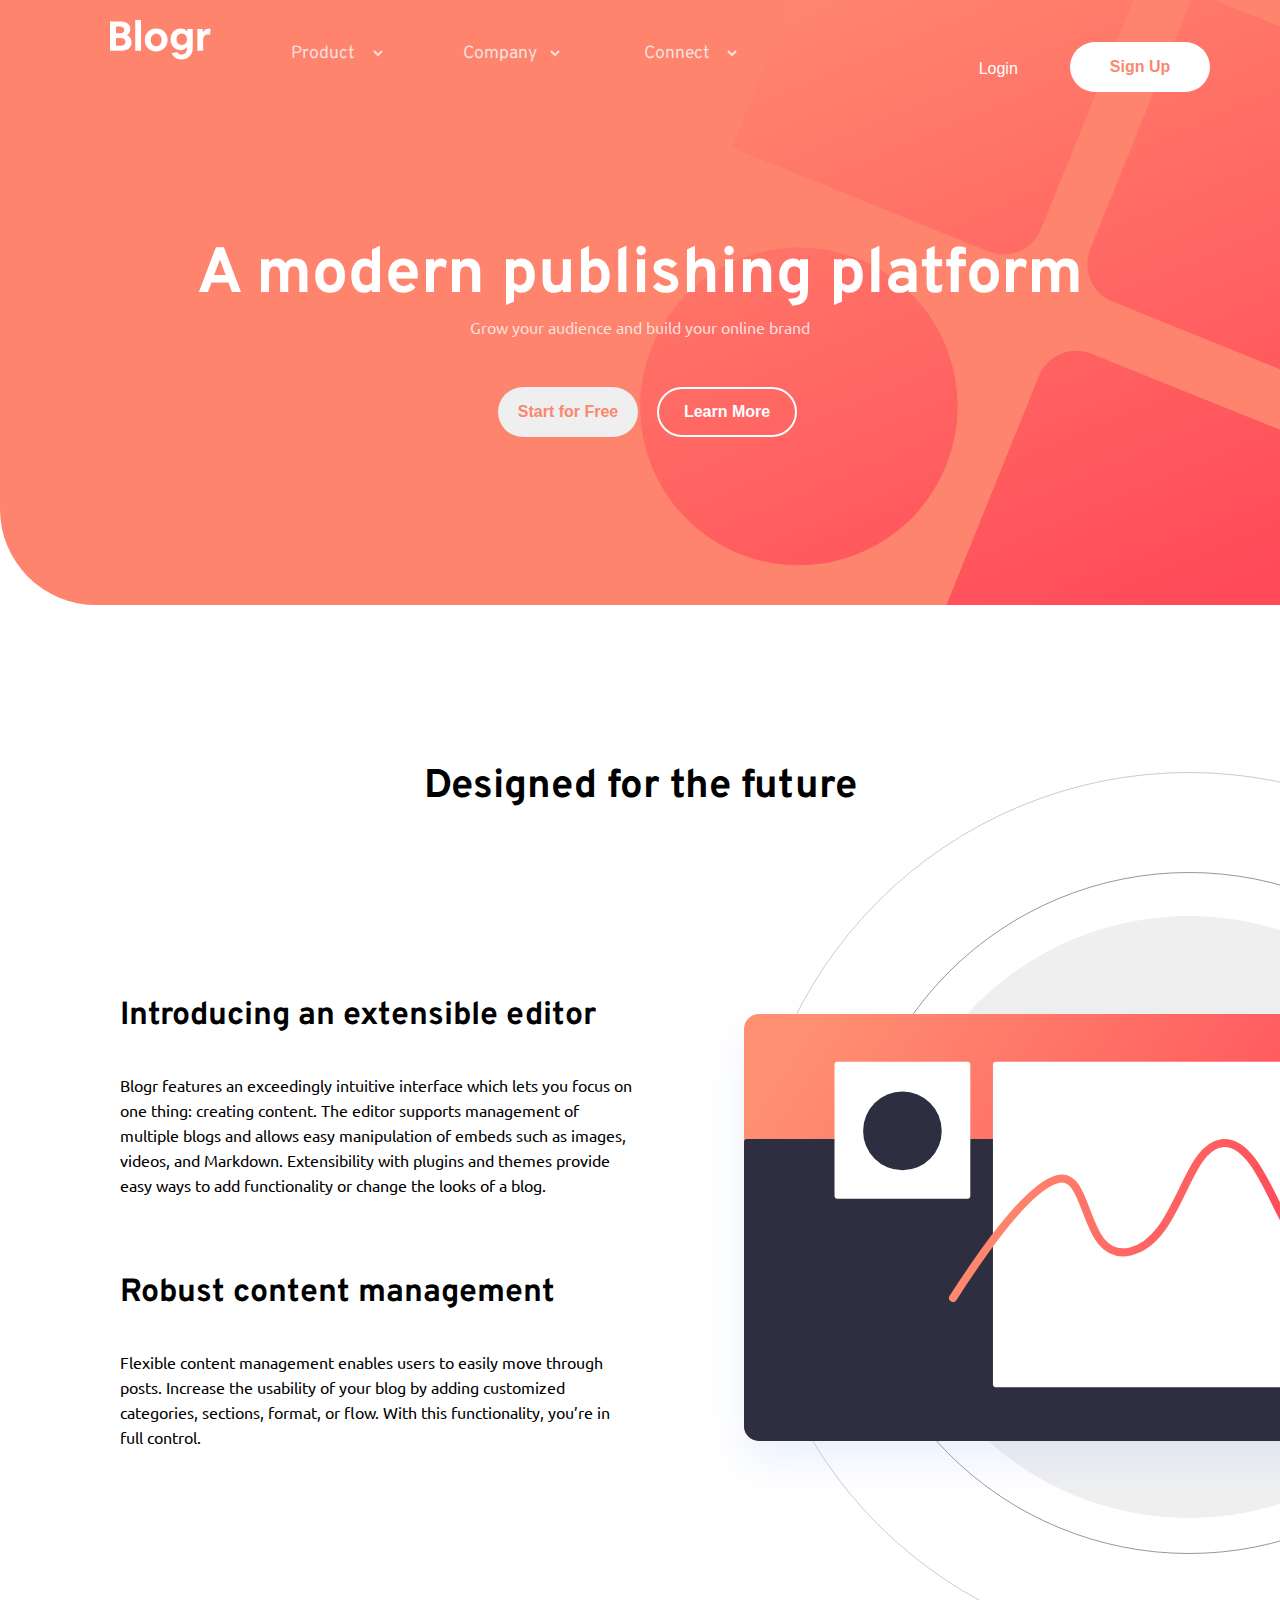
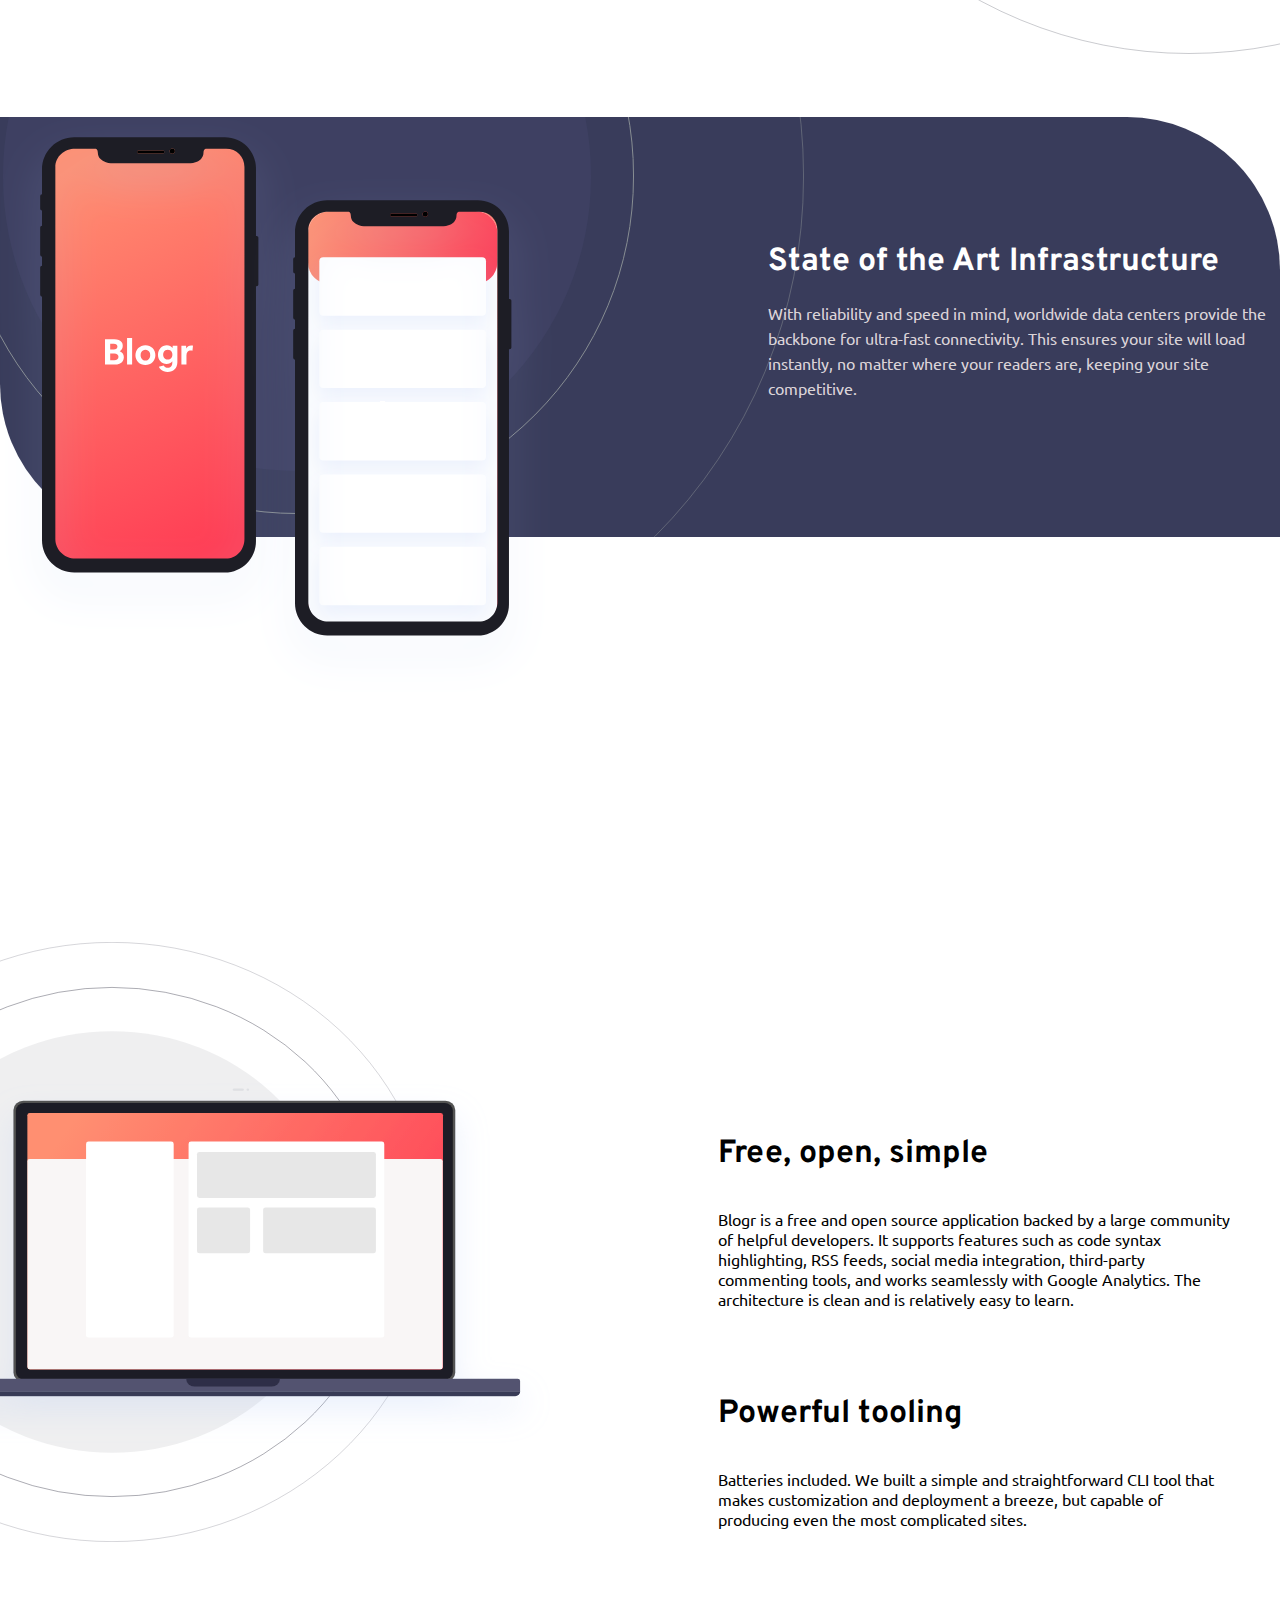
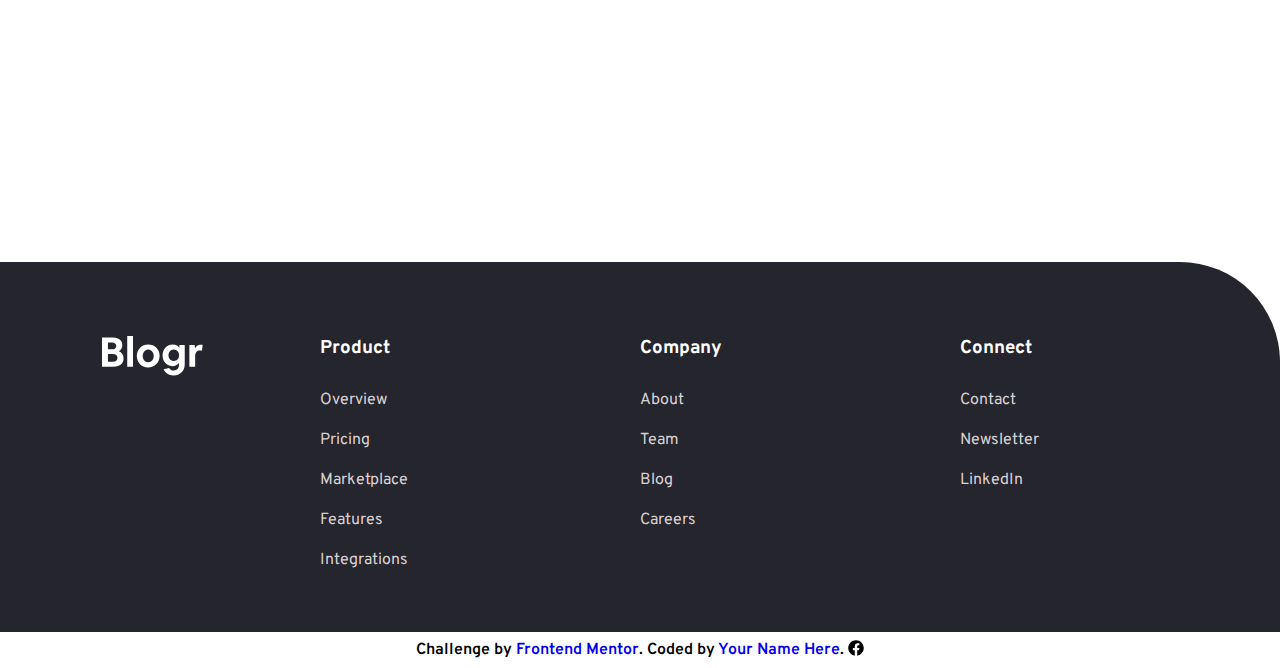
<file: index.html>
<!DOCTYPE html>
<html lang="en">
<head>
  <meta charset="UTF-8">
  <meta name="viewport" content="width=device-width, initial-scale=1.0">
  <!--libery font Awesome-->
  <script src="font Aswsome/js/all.js"></script>
  <!-- Start The libery -->

  <!--link style css & javascript-->
  <link rel="stylesheet" href="style.css">
  <script defer src="index.js"></script>

  <!-- link logo page -->
  <link rel="icon" type="image/png"  href="./images/favicon-32x32.png">
  <!-- the tittle -->
  <title>Frontend Mentor | [Blogr]</title>
</head>
<body>
  <!--@@@@@@@@@@@@@@@@@@@@@@@@@@@ Start Style The Header @@@@@@@@@@@@@@@@@@@@@@@@@@-->
    <header>
      <!--The buttons navbar menue-->
      <!--@@@@@@@@@@@@@@@@@@@@@@@@@@@ Start Style The Navghtion Menue@@@@@@@@@@@@@@@@@@@@@@@@@@-->
      <img class="logo_intro" src="images/logo.svg" alt="">
      <div id="toggle"><i class="fa fa-bars"></i></div>
      <nav class="navbar_none" id="nav_list">
          <ul class="First_List" id="navbar_ul">
            <li class="UP__List">product</li>
              <ul class="UL_UP_List">
                <li><a href="#">Content</a></li>
                <li><a href="#">Newsletter</a></li>
                <li><a href="#">Linkedin</a></li>
              </ul>
            <li class="UP__List">Company</li>
              <ul class="UL_UP_List">
                <li><a href="#">Content</a></li>
                <li><a href="#">Newsletter</a></li>
                <li><a href="#">Linkedin</a></li>
              </ul>
            
            <li class="UP__List">Connect</li>
              <ul class="UL_UP_List">
                <li><a href="#">Content</a></li>
                <li><a href="#">Newsletter</a></li>
                <li><a href="#">Linkedin</a></li>
              </ul>

              <div class="Up_button">
                <button class="login" type="submit">Login</button>
                <button class="btn BG-1" type="submit">Sign Up</button>
              </div>
          </ul>
        </nav>
  <!--@@@@@@@@@@@@@@@@@@@@@@@@@@@ End Style The Navghtion Menue @@@@@@@@@@@@@@@@@@@@@@@@@@-->
        <center>
          <div class="intro">
        <h1><span>A modern</span> publishing platform</h1>
        <p>Grow your audience and build your online brand</p>
        <div class="The__buttons">
          <button class="btn btn_bg" type="submit">Start for Free</button>
          <button class="btn btn_bgH" type="submit">Learn More</button>
      </div>
      </div>
        </center>
    </header>
  <!--@@@@@@@@@@@@@@@@@@@@@@@@@@@ End Style The Header @@@@@@@@@@@@@@@@@@@@@@@@@@-->

  <!--@@@@@@@@@@@@@@@@@@@@@@@@@@@ Start Style The SECTION One @@@@@@@@@@@@@@@@@@@@@@@@@@-->
  <section class="section-1">
    <h1 class="tittle">Designed for the future</h1>
    <div class="img_bg"><img src="images/illustration-editor-desktop.svg" alt=""></div>
    <div class="UP__article">
      <div class="article__One TheArticle">
                <h1 class="tittle__article">Introducing an extensible editor</h1>
                <p class="artcle">
                  Blogr features an exceedingly intuitive interface which lets you focus on one thing: creating content. 
                  The editor supports management of multiple blogs and allows easy manipulation of embeds such as images, 
                  videos, and Markdown. Extensibility with plugins and themes provide easy ways to add functionality or 
                  change the looks of a blog.
                </p>
              </div>
          <!---- article ---->
          <div class="article__Two TheArticle">
            <h1 class="tittle__article">Robust content management</h1>
                <p class="artcle">
                  Flexible content management enables users to easily move through posts. Increase the usability of your blog 
                  by adding customized categories, sections, format, or flow. With this functionality, you’re in full control.
                </p>
              </div>
            </div>
            
          </section>
          <!--@@@@@@@@@@@@@@@@@@@@@@@@@@@ End Style The SECTION One @@@@@@@@@@@@@@@@@@@@@@@@@@-->

          <!--@@@@@@@@@@@@@@@@@@@@@@@@@@@ Start Style The SECTION Two @@@@@@@@@@@@@@@@@@@@@@@@@@-->
  <section id="section-2">
    <div class="Bg__section-2">
      <div class="img_bloger_one" ><img src="images/illustration-phones.svg" alt=""></div>
      <div class="tittle__section-2">
        <h1>State of the Art Infrastructure</h1>
        <p>
          With reliability and speed in mind, worldwide data centers provide the backbone for ultra-fast connectivity. 
          This ensures your site will load instantly, no matter where your readers are, keeping your site competitive.
        </p>
      </div>
    </div>
  </section>
  <!--@@@@@@@@@@@@@@@@@@@@@@@@@@@ End Style The SECTION Two @@@@@@@@@@@@@@@@@@@@@@@@@@-->

  <!--@@@@@@@@@@@@@@@@@@@@@@@@@@@ Start Style The SECTION Three @@@@@@@@@@@@@@@@@@@@@@@@@@-->
  <section class="section-3">
    <div class="up--article">
      <div class="article_laptop">
        <h1>Free, open, simple</h1>
        <p>
          Blogr is a free and open source application backed by a large community of helpful developers. It supports 
          features such as code syntax highlighting, RSS feeds, social media integration, third-party commenting tools, 
            and works seamlessly with Google Analytics. The architecture is clean and is relatively easy to learn.
          </p>
        </div>
      <div class="article_laptop">
        <h1>Powerful tooling</h1>
        <p>
          Batteries included. We built a simple and straightforward CLI tool that makes customization and deployment a breeze, but
          capable of producing even the most complicated sites.
        </p>
      </div>
    </div>
    <img class="img__section_3" src="images/illustration-laptop-desktop.svg" alt="The labtop">
  </section>
  <!--@@@@@@@@@@@@@@@@@@@@@@@@@@@ End Style The SECTION Three @@@@@@@@@@@@@@@@@@@@@@@@@@-->

  <!--@@@@@@@@@@@@@@@@@@@@@@@@@@@ Start Style The Footer @@@@@@@@@@@@@@@@@@@@@@@@@@-->
  <footer>
    <div class="UP__menuefooter">
        <div class="logo">
          <img src="images/logo.svg" alt="the logo">
        </div>
      <!-- first menue -->
      <div>
        <h3>Product</h3>
        <ul>
          <li><a href="#">Overview</a></li>
          <li><a href="#">Pricing</a></li>
          <li><a href="#">Marketplace</a></li>
          <li><a href="#">Features</a></li>
          <li><a href="#">Integrations</a></li>
        </ul>
      </div>
      
      <!-- Secound menue -->
      <div>
        <h3>Company</h3>
        <ul>
          <li><a href="#">About</a></li>
          <li><a href="#">Team</a></li>
          <li><a href="#">Blog</a></li>
          <li><a href="#">Careers</a></li>
        </ul>
      </div>
      <!-- third menue -->
      <div class="list_footer">
        <h3>Connect</h3>
        <ul>
          <li><a href="#">Contact</a></li>
          <li><a href="#">Newsletter</a></li>
          <li><a href="#">LinkedIn</a></li>
        </ul>
      </div>
      
    </div>
  </footer>
  <!--@@@@@@@@@@@@@@@@@@@@@@@@@@@ End Style The Footer @@@@@@@@@@@@@@@@@@@@@@@@@@-->
  </body>
  <div class="attribution">
    Challenge by <a href="https://www.frontendmentor.io?ref=challenge" target="_blank">Frontend Mentor</a>. 
    Coded by <a href="#">Your Name Here</a>.
    <i class="fab fa-facebook"></i>
  </div>

</body>
</html>
</file>
<file: style.css>
@import url('https://fonts.googleapis.com/css2?family=Overpass:wght@300;600&family=Ubuntu:wght@400;500;700&display=swap');
body{
    font-family: 'Overpass', sans-serif;
    position: relative;
    max-width: 1440px;
    max-height:3900px;
    margin: auto;
}
*{
    margin: 0rem;
    padding: 0rem;
    box-sizing: border-box;
}
:root{
    --neutral-white: hsl(0, 0%, 100%);
    --wheat-dark:rgba(248, 239, 239, 0.87);
    --font-bold:4rem;
    --font-family:
    
}
/* normal style */
p{font-family: 'Ubuntu', sans-serif;}
a{text-decoration: none;}
li{list-style:none;}
ul{list-style: none;}
button{border: none;}
.p_5{padding-left: 5px;}

/*@@@@@@@@@@@@@@@@@@@@@@@@@@@ Start Style The Header @@@@@@@@@@@@@@@@@@@@@@@@@@*/
#toggle{
    display: none;
    margin: 30px 100px 0px 0px;
    cursor: pointer;
    float: right;
    font-size: 2rem;
}
.logo_intro{
    position: absolute;
    left: 110px;
    top: 20px;
}
header{
    background-color: #fe846d;
    background-image: url("images/bg-pattern-intro.svg");
    border-bottom-left-radius:96px;
    background-repeat: no-repeat ;
    background-size:cover;
    background-position: 400px;
    max-width:1440px;
    height:605px;
}
/*@@@@@@@@@@@@@@@@@@@@@@@@@@@ Start Style The Navghtion Menue @@@@@@@@@@@@@@@@@@@@@@@@@@*/
nav{
    display:block;
    position:absolute;
    left:165px;
    top: 65px;
    text-transform: capitalize;
}
nav .First_List{
    color:var(--wheat-dark);
    display:flex;
    margin:-23px 70px;
}
nav .First_List > li{
    position: relative;
    font-size: 1.1rem;
    cursor: pointer;
    display: flex;
    justify-content: space-around;
    width: 40%;
}
/* Start style the up list */
.UP__List{
    cursor: pointer;
    background-image: url(images/icon-arrow-light.svg);
    background-repeat: no-repeat;
    background-position:83% 8px;
    height: 2rem;
}
.UP__List:hover{
    color:var(--neutral-white);
    text-decoration:underline var(--neutral-white) 2px;
}
.UL_UP_List{
    position: relative;
    right: 40px;
    display: none;
    background-color: var(--neutral-white);
    box-shadow: 1px 1px 10px 1px gray;
    border-radius: 7px;
    width: 373px;
    height: 150px;
    margin:40px -90px;
}
/* End style the up list */

/* Start style the son list */

.UL_UP_List li{
    margin:20px 21px;
}
.UL_UP_List li a{
    color: black;
    font-weight: 400;
}
.UL_UP_List li a:hover{
    color: none;
    font-weight: 800;
}
/* End style the up list */

/*@@@@@@@@@@ style the button UP__list @@@@@@@@@@*/

.Up_button{
    position: relative;
    display: grid;
    grid-template-columns: 6fr 1fr ;
    grid-template-rows:1fr 1fr 1fr ;
}
.login {
    color: var(--neutral-white);
    font-size: 1rem;
    background: none;
    margin: 6% 70%;
    display: flex;
    align-self: center;
}

.BG-1{
    background-color:var(--neutral-white);
    color:#fa8770;
}
.BG-1:hover{
    background-color: rgba(240, 248, 255, 0.423);
}
/*@@@@@@@@@@@@@@@@@@@@@@@@@@@ Start Style The Navghtion Menue @@@@@@@@@@@@@@@@@@@@@@@@@@*/
.intro{
    position: relative;
    top:235px;
}
.intro h1{
    font-size:var(--font-bold);
    color:var(--neutral-white);
}
.intro p{
    font-size: 1rem;
    color:var(--wheat-dark);
}
/* style button */
.The__buttons{
    margin:50px 25px;
    border: none;
}
.The__buttons > button{margin-left: 15px;}
.btn{
    width: 140px;
    height: 50px;
    border-radius: 50px;
    font-weight: 700;
    font-size: 1rem;
    cursor: pointer;
}
/* start style the button one */
.btn_bg{
    color:#fa8770;
}
.btn_bg:hover{
    background-color: rgba(245, 229, 229, 0.267);
    color: var(--neutral-white);
    transition: all 0.3s;
}
/* end style the button one */

/* start style the button two */
.btn_bgH{
    background:none;
    border:solid 2px var(--neutral-white);
    color: var(--neutral-white);

}
.btn_bgH:hover{
    background-color: var(--neutral-white);
    color:#fa8770;
    transition: all 0.3s;
}
/* end style the button two */

/*@@@@@@@@@@@@@@@@@@@@@@@@@@@ End Style The Header @@@@@@@@@@@@@@@@@@@@@@@@@@*/

/*@@@@@@@@@@@@@@@@@@@@@@@@@@@ Start Style The SECTION  ONE @@@@@@@@@@@@@@@@@@@@@@@@@@*/
.section-1{
    overflow: hidden;
    position: relative;
    height: 1112px;
}
.tittle{
    text-align: center;
    margin:157px 0px;
    font-size: 2.5rem;
}
.img_bg{
    position:absolute;
    left: 55%;
    top: 15%;
}
.UP__article{
    width: 40%;
    z-index: 2;
    position:absolute;
    bottom:12rem;
    left: 120px;
}
.artcle{
    min-width:119px;
    max-width: 519px;
    margin:37px 0px 75px 0px;
    line-height: 25px;
}

/*@@@@@@@@@@@@@@@@@@@@@@@@@@@ End Style The SECTION  ONE @@@@@@@@@@@@@@@@@@@@@@@@@@*/

/*@@@@@@@@@@@@@@@@@@@@@@@@@@@ Start Style The SECTION Two @@@@@@@@@@@@@@@@@@@@@@@@@@*/
#section-2{
    background-color: hsl(235deg 23% 29%);
    background-image: url("images/bg-pattern-circles.svg");
    background-repeat: no-repeat;
    background-position: -210px -450px ;
    height: 420px;
    width: 100%;
    border-radius: 0px 153px 0px 153px;
    overflow: hidden;
}
.tittle__section-2{
    max-width: 541px;
    width: 40%;
    margin-top:133px;
    line-height: 25px;
    position: absolute;
    left: 60%;
}
.Bg__section-2{overflow: hidden;}

#section-2 h1{color:var(--neutral-white);}

#section-2 p{
    color:var(--wheat-dark);
    margin-top: 26px;
}
.img_bloger_one{
    width: 90%;
    position: absolute;
    right:10%;
}
/*@@@@@@@@@@@@@@@@@@@@@@@@@@@ End Style The SECTION Two @@@@@@@@@@@@@@@@@@@@@@@@@@*/

/*@@@@@@@@@@@@@@@@@@@@@@@@@@@ Start Style The SECTION Three @@@@@@@@@@@@@@@@@@@@@@@@@@*/
.section-3{
    margin-top:295px;
    height: 1030px;
}
.article_laptop{    
    overflow: hidden;
    max-width:517px;
    margin-bottom:85px;
    
}
.article_laptop p{
    margin-top: 35px;
}
.up--article{
    z-index: 3;
    position: absolute;
    right: -130px;
    margin: 302px 180px 0px 0px;
    width: 40%;
}
.img__section_3{
    width:800px;
    height:600px;
    margin: 110px  0px 78rem -210px;
    position: absolute;
    display: block;
}
/*@@@@@@@@@@@@@@@@@@@@@@@@@@@ End Style The SECTION Three @@@@@@@@@@@@@@@@@@@@@@@@@@*/

/*@@@@@@@@@@@@@@@@@@@@@@@@@@@ Start Style The Footer @@@@@@@@@@@@@@@@@@@@@@@@@@*/
footer{
    background-color:hsl(240deg 10% 16%);
    height: 370px;
    border-top-right-radius: 100px;
}
.logo{
    margin-left: 102px;
}
.UP__menuefooter{
    display: grid;
    grid-template-columns: 1fr 1fr 1fr 1fr;
    grid-template-rows: 1fr;
}
.UP__menuefooter div{
    margin-top:74px;
}
.UP__menuefooter ul{
    margin-top:30px;
}
.UP__menuefooter ul li{
    margin-top: 20px;
}
.UP__menuefooter h3{
    color: var(--neutral-white);
}
.UP__menuefooter ul li a{
    color: var(--wheat-dark);
}
.UP__menuefooter ul li a:hover{
    text-decoration: underline;
}
.attribution{
    text-align: center;
    font-size: 1rem;
    margin: 0.5rem 0px;
    font-weight: 600;
}
/*@@@@@@@@@@@@@@@@@@@@@@@@@@@ End Style The Footer @@@@@@@@@@@@@@@@@@@@@@@@@@*/

/**************************** Style The desing responsive **************************/

/*start style in navbarminue & header*/
@media screen and (max-width:1115px){
    /* start style the navbar */
    #toggle{display: block;}
    .navbar_block{
        display:block;
        z-index: 999;
        position: relative;
        background-color: white;
        width:70%;
        border-radius: 5px;
        min-height: 25rem;
        max-height: 180vh;
        animation: ammar 0.2s;
    }
    .navbar_none{display: none;}
    @keyframes ammar {
        0%{transform: translate(100vw, 0);}
        40%{transform: translate(-30vw, 0);}
        60%{transform: translate(20vw , 0);}
        60%{transform: translate(-10vw , 0);}
        100%{transform: translate(0 , 0);}
    }
    /* End style the navbar */

    /* start style a responsive up list*/
    nav .First_List{
        padding-top: 35px;
        color:#000;
        display: block;
        text-align: center;
    }
    .First_List li{margin:35px auto;}
    /* End style a responsive up list*/

    /* start style a responsive son list*/
    .UL_UP_List{

        right: 40px;
        display: none;
        background-color:rgba(212, 185, 185, 0.911);
        box-shadow: 1px 1px 10px 1px gray;
        border-radius: 2px;
        /*margin:0px 10%;*/
        margin: auto;
        max-width:100%;
    }
    .UL_UP_List li{
        margin:20px -21px;
    }

    .UP__List{
        cursor: pointer;
        background-image: url(images/icon-arrow-dark.svg);
        background-repeat: no-repeat;
        background-position:80% 8px ;
        /*height: 2rem;*/
    }
    .UP__List:hover{
        color:#000;
        font-weight: 600;
    }
    /* End style a responsive son list*/
    .Up_button{
        display: grid;
        grid-template-columns: 1fr 1fr;
        grid-template-rows: 3fr 0fr 4fr;
        margin: auto;
        text-align: center;
    }
    .login{color: #000;margin-left: 90%;}
    .BG-1{
        background-color:#fe846d;
        color: var(--neutral-white);
        position: absolute;
        top: 50px;
        left:35%;
    }
    .BG-1:hover{background-color:#fe846d;}
    /* style in intro */
    .intro{
        position: absolute;
        left: 10%;
    }
    .intro h1{
        font-size: 3rem;
        text-align: center;
    }
}
/* end style in navbarminue & header */


/* start style the section-1 responsive */
@media screen and (max-width:985px){
    .section-1{
        display: grid;
        grid-template-columns: 1fr;
        position: relative;
        height:95rem;
    }
    .img_bg{
        width: 100%;
        height: auto;
        position: relative;
        top: -45%;
        left: 15%;
    }
    .img_bg img{
        max-width: 600px;
        height: auto;
    }
    .UP__article{
        width: 100%;
        text-align: center;
        left:0px;
        margin-bottom:-38%;
    }
    .UP__article p{max-width:543px; margin: auto;}
    .article__Two{margin: 180px 0px;}
}
/* start style the section-1 responsive */

/* style the section-2 responsive */
@media screen and (max-width:870px){
    #section-2{
        background-position: center -21rem;
        height: 154vh;
    }
    .img_bloger_one{margin:-15% -5%;}
    
    .img_bloger_one img{width:90%; height: auto;}
    
    .tittle__section-2{
        width: 60%;
        margin:500px -40%; 
        text-align: center;
        margin-top: 75%;
    }
    .tittle__section-2 h1{
        font-size: 2rem;
        line-height: 2rem;
    }
}
/* style the section-2 responsive */
@media screen and (max-width:975px){
    .section-3{
        display: flex;
        flex-direction:row-reverse;
        position: relative;
        text-align: center;
        height: 290vh;
    }
    .article_laptop{margin:120px auto 220px; z-index: 911;}

    .article_laptop p{line-height: 2rem;}

    .up--article{
        width: 90%;
        position: absolute;
        left: 5%;
        top: 10%;
    }
    .img__section_3{
        width:80%;
        height:auto;
        margin: -10% auto 0px;
        display: block;
        position: absolute;
        left: 10%;
        top: 5%;
    }
}
/* style the Footer responsive part-one*/
@media screen and (max-width:840px){
    footer{
        height: 170vh;
        text-align: center;
    }
    .logo{margin-left: 52px;}
    .UP__menuefooter{
        display: grid;
        grid-template-columns: 1fr 1fr 1fr;
        grid-template-rows:2fr 1fr;
    }
    .list_footer{margin-left: 105%;}
}
/* style the Footer responsive part-two */
@media screen and (max-width:406px){
    footer{
        height: 190vh;
        text-align: center;
        overflow: hidden;
    }
    .logo{margin-left: 12px;}
    .UP__menuefooter{
        display: grid;
        grid-template-columns: 1fr;
        grid-template-rows:1fr;
    }
    .list_footer{margin-left: 105%;}
}
</file>
